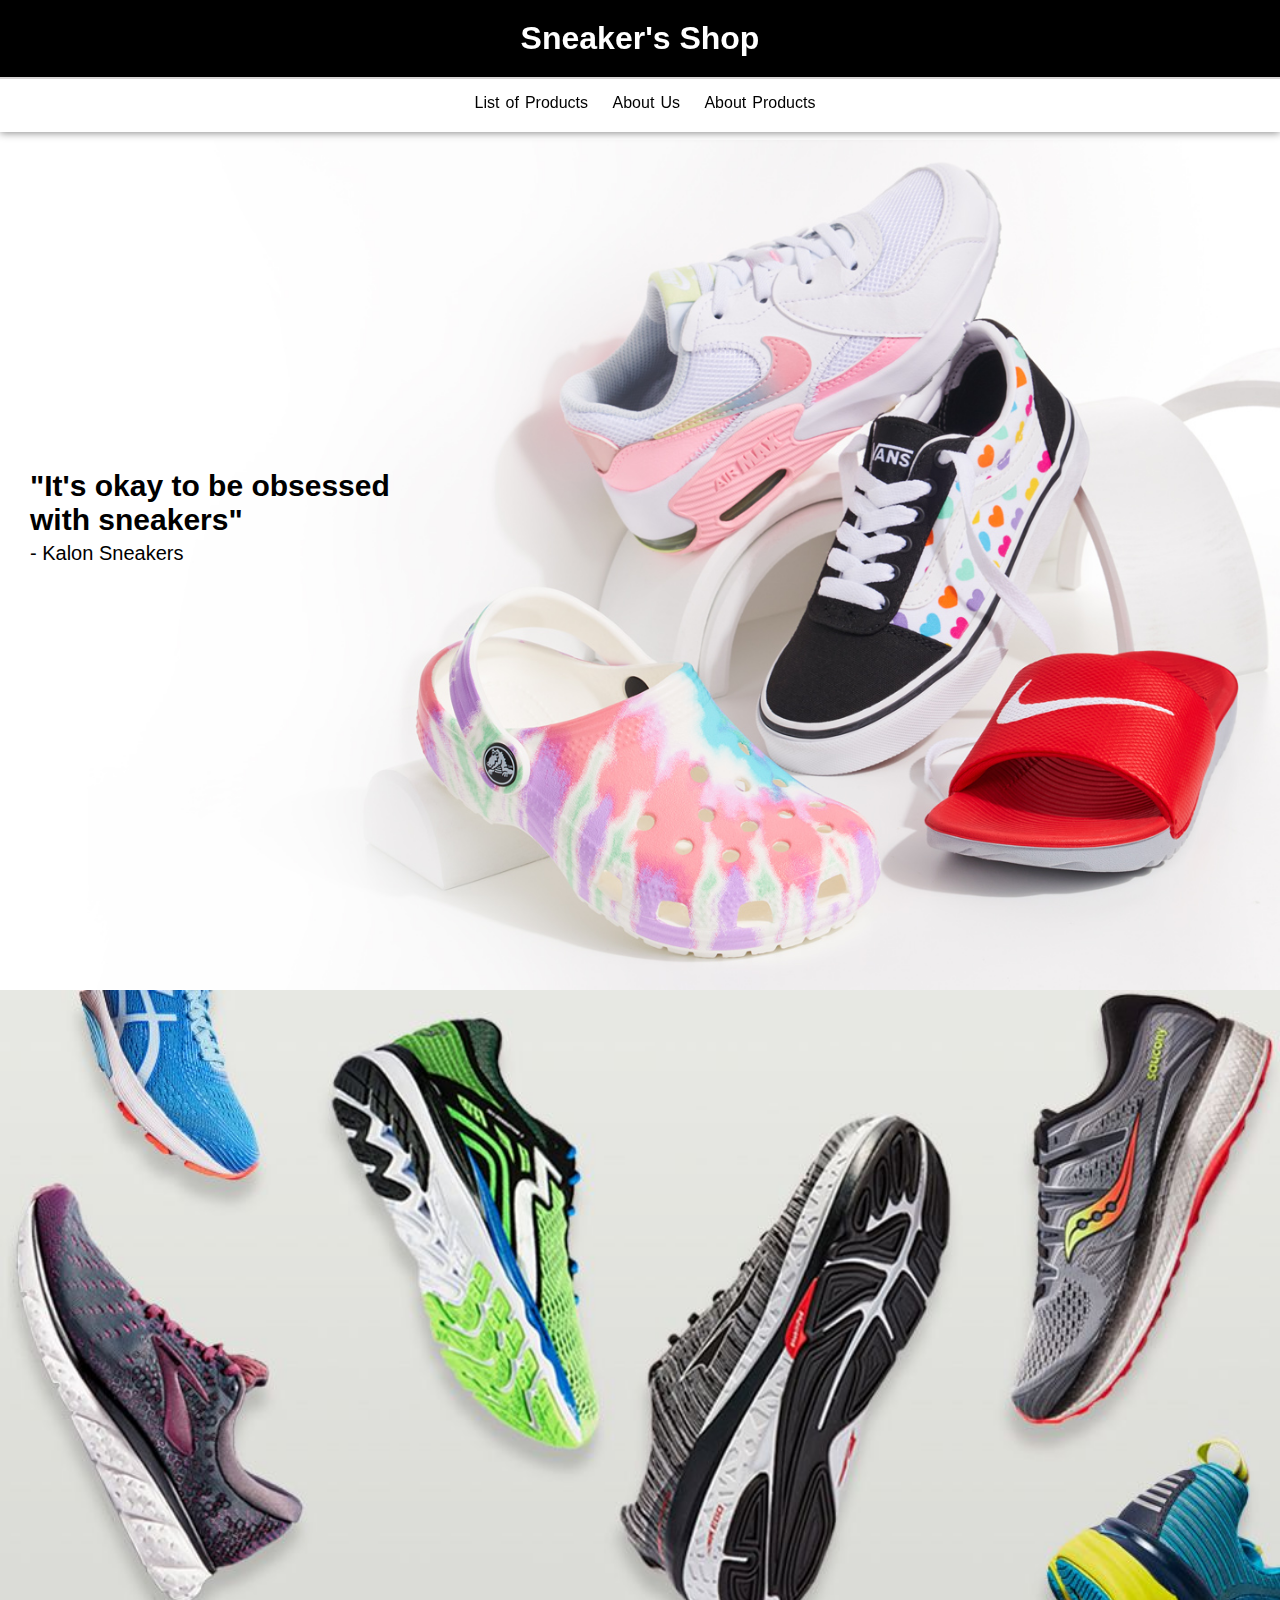
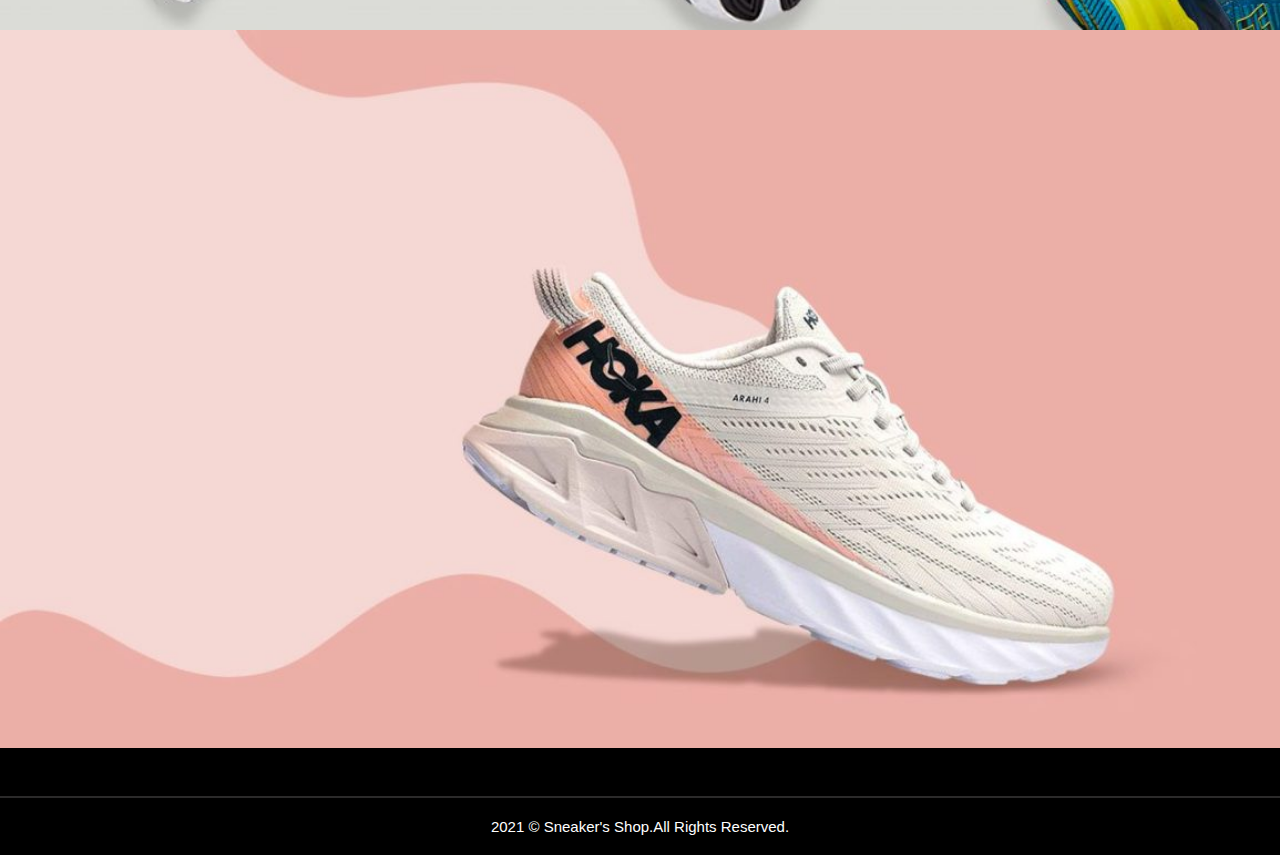
<file: index.html>
<!DOCTYPE html>
<html lang="en">
<head>
    <meta charset="UTF-8">
    <meta http-equiv="X-UA-Compatible" content="IE=edge">
    <meta name="viewport" content="width=device-width, initial-scale=1.0">
    <title>Sneaker's Shop</title>
    <link href="./style.css" rel="stylesheet">
    <link rel="stylesheet" href="./home.css">
</head>

<body>
    <header>
        <h1><a href="./index.html">Sneaker's Shop</a></h1>
        <nav>
            <a class="main-nav" href="./listProduct.html">List of Products</a>
            <a class="main-nav" href="./aboutUs.html">About Us</a>
            <a class="main-nav" href="./aboutProducts.html">About Products</a>
        </nav>
    </header>

    <div class="content">
        <div class="quote">
            <img src="./HOME/shoes2.jpg">
            <aside>
                <p id="qte">"It's okay to be obsessed with sneakers"</p>
                <p id="by">- Kalon Sneakers</p>
            </aside>
        </div>
        <img src="./HOME/shoes3.jpg">
        <img src="./HOME/shoes1.jpg">
    </div>
    <div id="foot">
        &nbsp;
    </div>
    <footer>
        <p>2021 &copy; Sneaker's Shop.All Rights Reserved.</p>
    </footer>

</body>
</html>
</file>
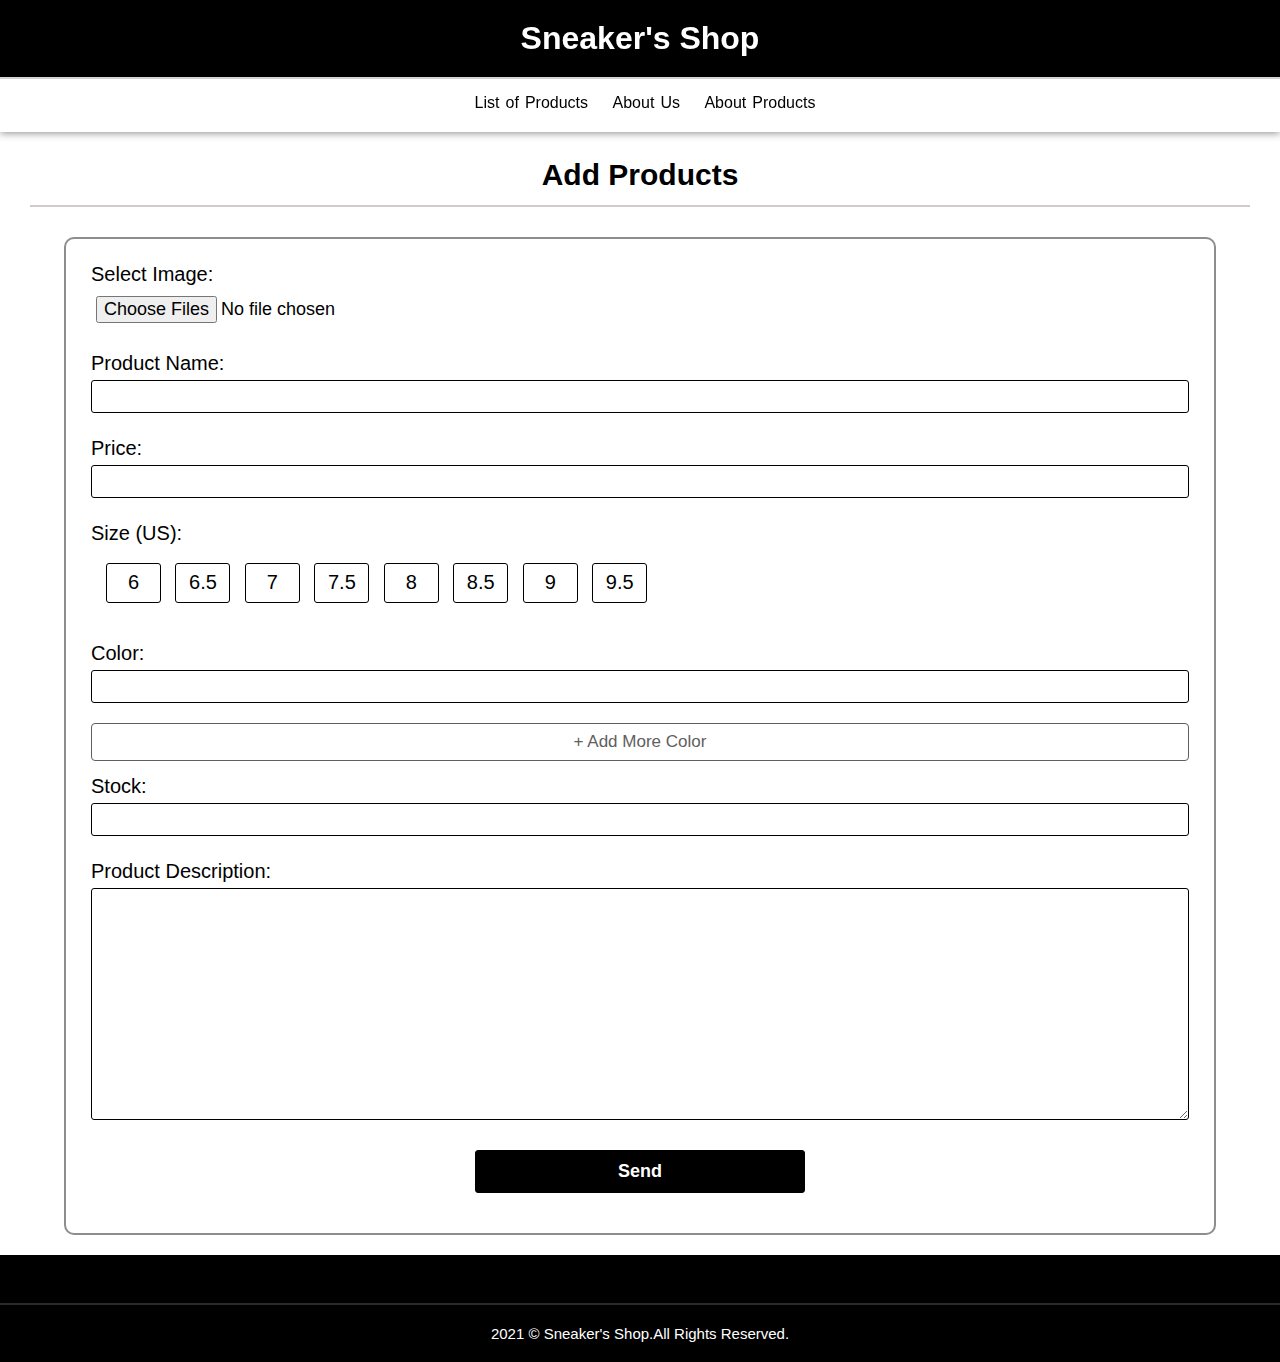
<file: aboutProducts.html>
<!DOCTYPE html>
<html lang="en">
<head>
    <meta charset="UTF-8">
    <meta http-equiv="X-UA-Compatible" content="IE=edge">
    <meta name="viewport" content="width=device-width, initial-scale=1.0">
    <title>Sneaker's Shop - About Products</title>
    <link href="./style.css" rel="stylesheet">
    <link rel="stylesheet" href="./aboutProduct.css">
    <script src="https://ajax.googleapis.com/ajax/libs/jquery/3.6.0/jquery.min.js"></script>
</head>
<body>
    <header>
        <h1><a href="./index.html">Sneaker's Shop</a></h1>
        <nav>
            <a class="main-nav" href="./listProduct.html">List of Products</a>
            <a class="main-nav" href="./aboutUs.html">About Us</a>
            <a class="main-nav" href="./aboutProducts.html">About Products</a>
        </nav>
    </header>

    <div class="content">
        <h2 class="title">Add Products</h2>
        <form action="#" method="post" autocomplete="off" onsubmit="return required();">
            <div id="foto">
                <label for="image">Select Image: </label>
                <input type="file" name="image" accept="image/*" id="image" multiple>
                <br>
            </div>

            <div id="nama">
                <label for="Name">Product Name: </label>
                <input type="text" name="Name" id="Name">
                <br>
            </div>

            <div id="harga">
                <label for="Price">Price: </label>
                <input type="number" name="Price" id="Price" min="0">
                <br>
            </div>

            <div id="ukuran">
                <p id="Us">Size (US):</p>
                <div id="size">
                    <input type="checkbox" name="Size" value="6" id="six">
                    <label for="six">6</label>
                    <input type="checkbox" name="Size" value="6.5" id="sixp">
                    <label for="sixp">6.5</label>
                    <input type="checkbox" name="Size" value="7" id="sev">
                    <label for="sev">7</label>
                    <input type="checkbox" name="Size" value="7.5" id="sevp">
                    <label for="sevp">7.5</label>
                    <input type="checkbox" name="Size" value="8" id="eight">
                    <label for="eight">8</label>
                    <input type="checkbox" name="Size" value="8.5" id="eightp">
                    <label for="eightp">8.5</label>
                    <input type="checkbox" name="Size" value="9" id="nine">
                    <label for="nine">9</label>
                    <input type="checkbox" name="Size" value="9.5" id="ninep"> 
                    <label for="ninep">9.5</label>
                </div>
                <br>
                <br> <br>
            </div>

            <div id="warna"> 
                <div id="Color">
                    <label for="Color">Color: </label> <br>
                    <input type="text" name="Color" id="main">
                </div>
                <p id="addCol">+ Add More Color</p>
            </div>
            <script>
                $(document).ready(function(){
                    $("#addCol").click(function(){
                        $("#Color").html($("#Color").html() + '<br><input type="text" name="Color">');
                    })
                })
            </script>

            <div id="stok">
                <label for="Stock">Stock: </label>
                <input type="number" name="Stock" id="Stock" min="1">
            </div>

            <div id="deskripsi">
                <label for="Description">Product Description: </label> <br>
                <textarea name="Description" id="Description" cols="30" rows="10"></textarea>
            </div>

            <input type="submit" value="Send" id="submit">
        </form>
        <script>
            function required(){
                let img = document.getElementById('image').value;
                let nama = document.getElementById('Name').value;
                let harga = document.getElementById('Price').value;
                let warna = document.getElementById('main').value;
                let stok = document.getElementById('Stock').value;
                let deskrip = document.getElementById('Description').value;
                let uk = document.getElementsByName('Size');
                let flag = false;
                if(!img){
                    alert('Please Input Product Image!');
                    return false;
                }
                if(!nama){
                    alert('Please Input Product Name!');
                    return false;
                }
                if(!harga){
                    alert('Please Input Product Price!');
                    return false;
                }
                for(var i = 0; i < uk.length; i++){
                    if(uk[i].checked){
                        flag = true;
                        break;
                    }
                }
                if(!flag){
                    alert('Please Input Product Size!');
                    return false;
                }
                if(!warna){
                    alert('Please Input Product Color!');
                    return false;
                }
                if(!stok){
                    alert('Please Input Product Stock!');
                    return false;
                }
                if(!deskrip){
                    alert('Please Input Product Description!');
                    return false;
                }
                if(img && nama && harga && warna && stok && deskrip && flag){
                    alert('Product Added!');
                    return true;
                }
            }
        </script>

    </div>

    <div id="foot">
        &nbsp;
    </div>
    <footer>
        <p>2021 &copy; Sneaker's Shop.All Rights Reserved.</p>
    </footer>
</body>
</html>
</file>
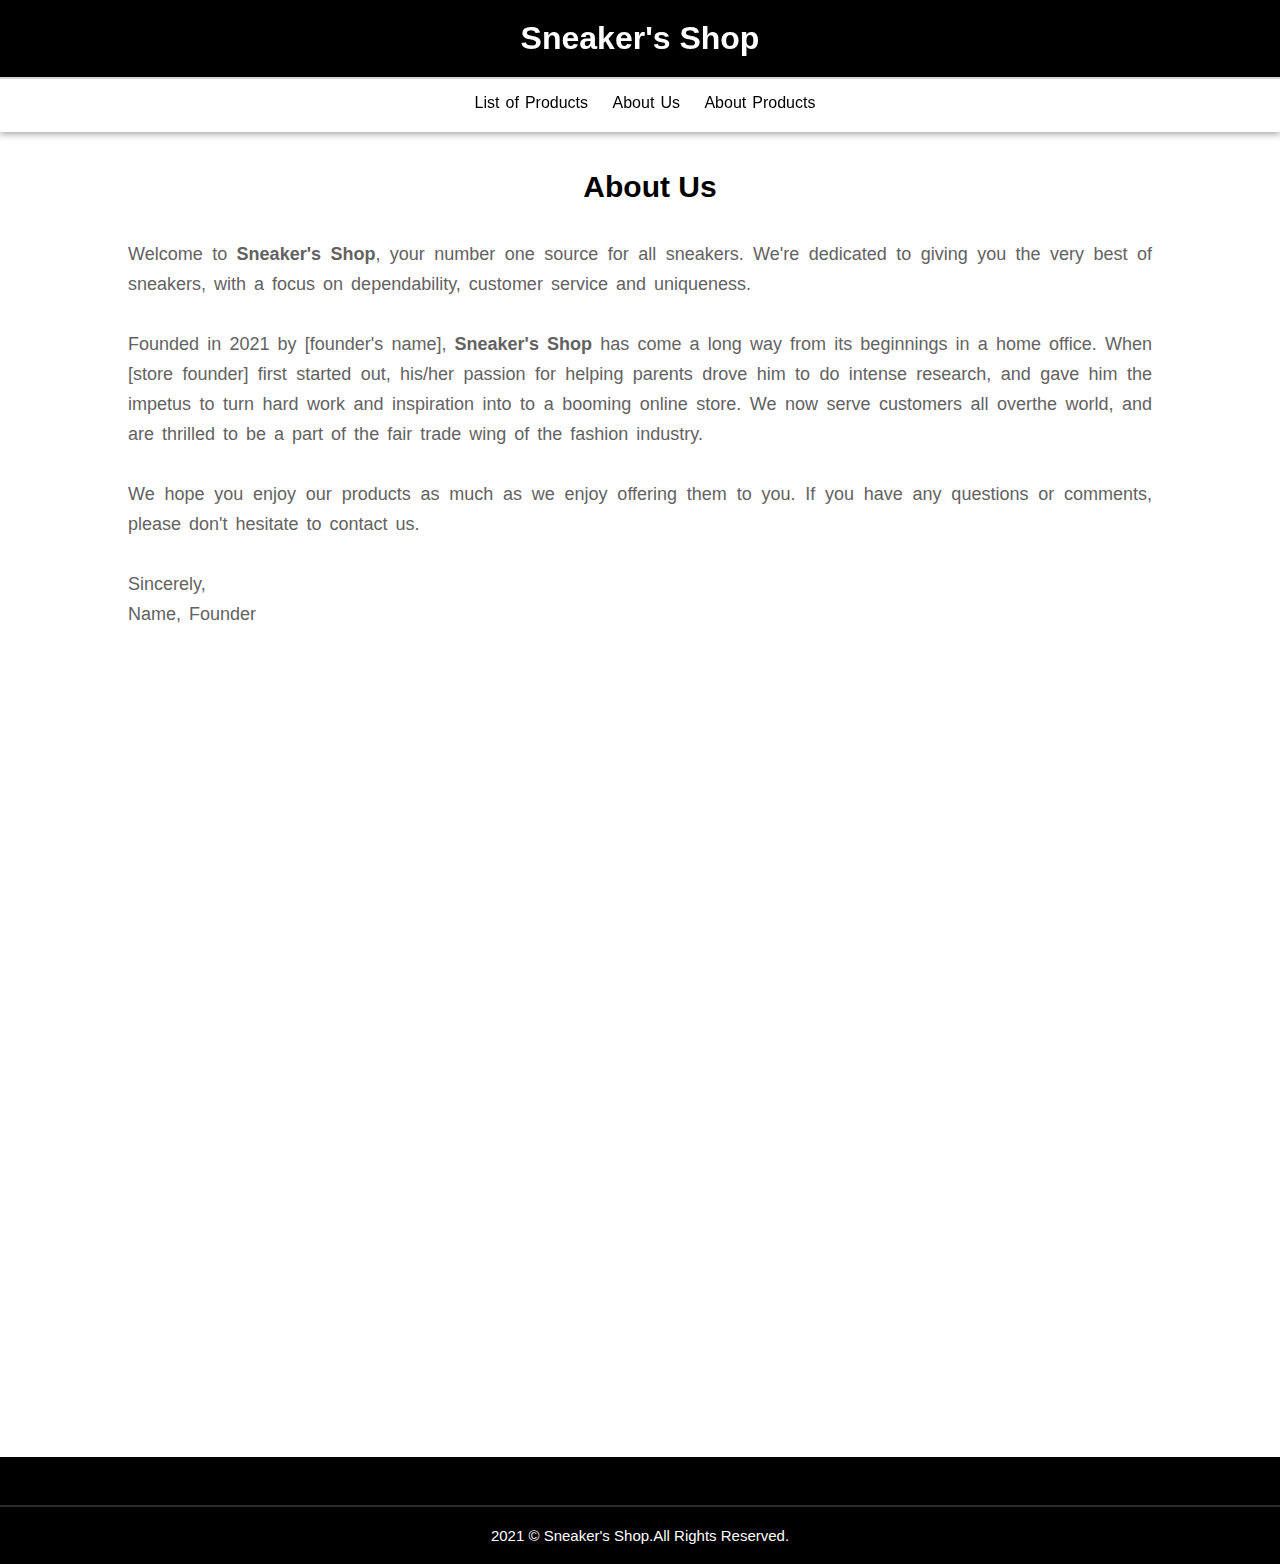
<file: aboutUs.html>
<!DOCTYPE html>
<html lang="en">
<head>
    <meta charset="UTF-8">
    <meta http-equiv="X-UA-Compatible" content="IE=edge">
    <meta name="viewport" content="width=device-width, initial-scale=1.0">
    <title>Sneaker's Shop - About Us</title>
    <link rel="stylesheet" href="./style.css">
    <link rel="stylesheet" href="./about us.css">
</head>
<body>
    <header>
        <h1><a href="./index.html">Sneaker's Shop</a></h1>
        <nav>
            <a class="main-nav" href="./listProduct.html">List of Products</a>
            <a class="main-nav" href="./aboutUs.html">About Us</a>
            <a class="main-nav" href="./aboutProducts.html">About Products</a>
        </nav>
    </header>

    <div class="content">
        <h2 class="title">About Us</h2>
        <div id="about">
            <p>Welcome to <strong>Sneaker's Shop</strong>, your number one source for all sneakers. 
                We're dedicated to giving you the very best of sneakers, with a focus on 
                dependability, customer service and uniqueness.</p>
            <br>
            <p>Founded in 2021 by [founder's name], <strong>Sneaker's Shop</strong> has come a long way from its beginnings 
                in a home office. When [store founder] first started out, 
                his/her passion for helping parents drove him to do intense research, and 
                gave him the impetus to turn hard work and inspiration into to a booming online store. We now serve customers 
                all overthe world, and are thrilled to be a part of the fair trade wing of the fashion 
                industry.</p><br>
            <p>We hope you enjoy our products as much as we enjoy offering them to you. 
                If you have any questions or comments, please don't hesitate to contact us.</p>
                <br>
            <p>Sincerely,<br>
                Name, Founder</p>
        </div>
        <div class="video">
            <iframe width="560" height="315" src="https://www.youtube.com/embed/4J_kxwT9zX4" title="YouTube video player"
            frameborder="0" allow="accelerometer; autoplay; clipboard-write; encrypted-media; gyroscope; picture-in-picture" 
            allowfullscreen></iframe>
        </div>
    </div>

    <div id="foot">
        &nbsp;
    </div>
    <footer>
        <p>2021 &copy; Sneaker's Shop.All Rights Reserved.</p>
    </footer>
</body>
</html>
</file>
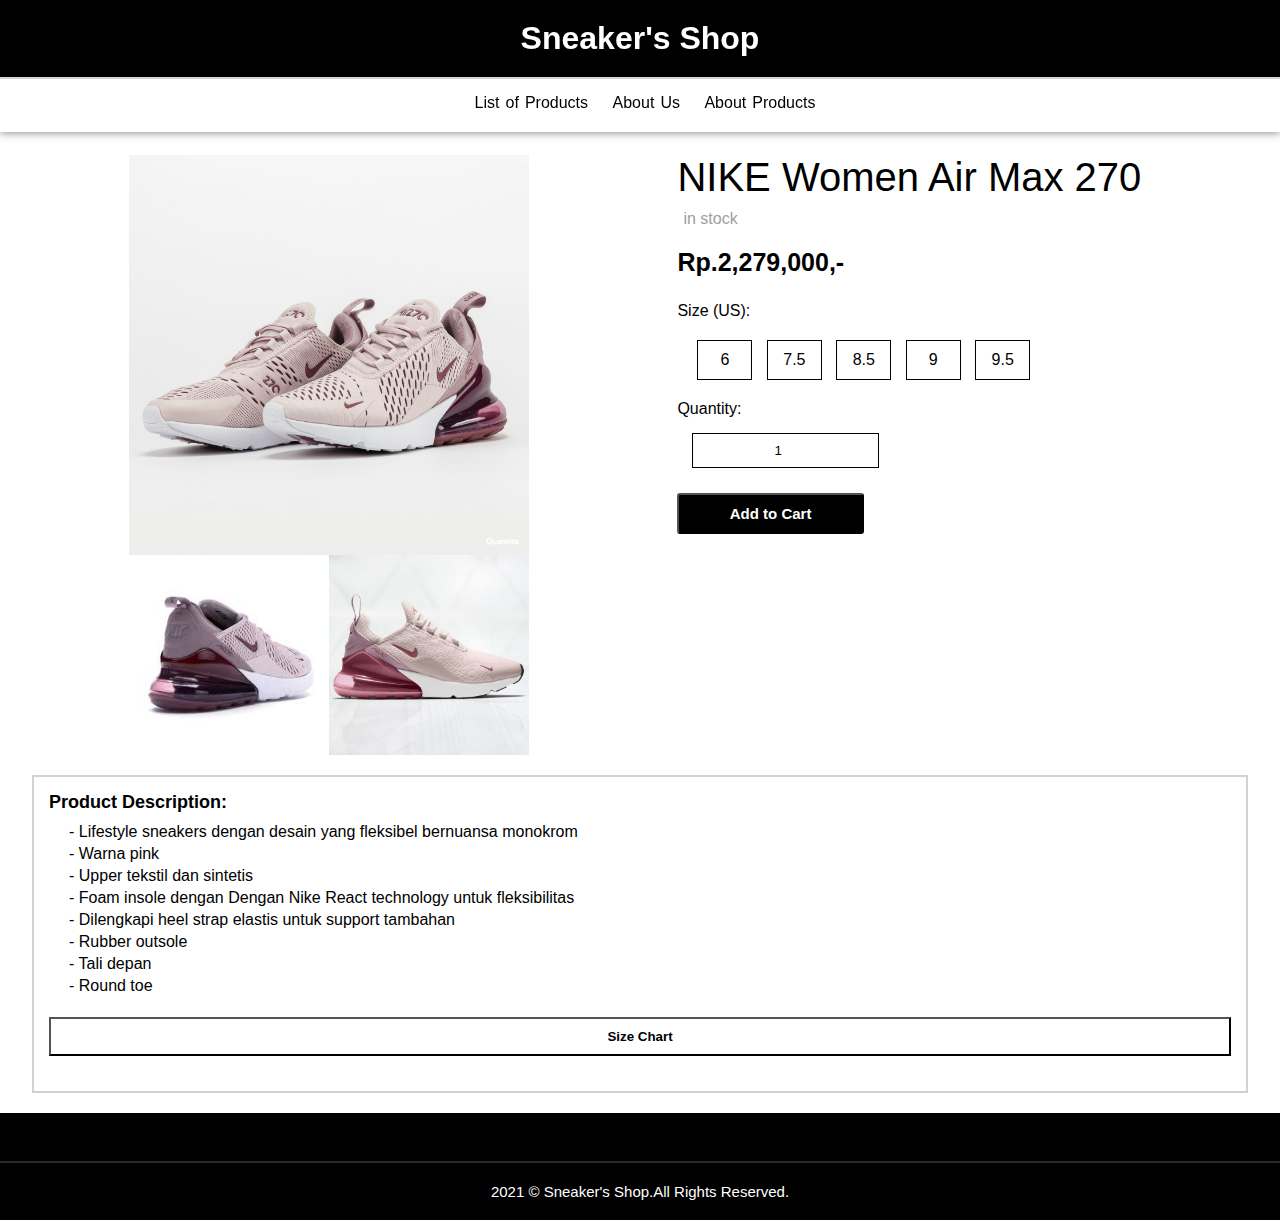
<file: detailProduct1.html>
<!DOCTYPE html>
<html lang="en">
<head>
    <meta charset="UTF-8">
    <meta http-equiv="X-UA-Compatible" content="IE=edge">
    <meta name="viewport" content="width=device-width, initial-scale=1.0">
    <title>Sneaker's Shop - Detail Product</title>
    <link rel="stylesheet" href="./style.css">
    <link rel="stylesheet" href="./dp.css">

</head>
<body>
    <header>
        <h1><a href="./index.html">Sneaker's Shop</a></h1>
        <nav>
            <a class="main-nav" href="./listProduct.html">List of Products</a>
            <a class="main-nav" href="./aboutUs.html">About Us</a>
            <a class="main-nav" href="./aboutProducts.html">About Products</a>
        </nav>
    </header>

    <div class="content">
        <div class="info">
            <div id="image">
                <img id="main" src="./list barang/nike women air max 270 (3).jpg" alt="NIKE air max 270">
                <div class="column">
                    <img id="img1" src="./list barang/nike women air max 270.jpg" alt="NIKE air max 270">
                    <img id="img2" src="./list barang/nike women air max 270 (2).jpg" alt="NIKE air max 270">
                </div>
            </div>
            <div id="isi">
                <h2 id="nama">NIKE Women Air Max 270</h2>
                <p id="stock">in stock</p>
                <p id="harga">Rp.2,279,000,-</p>
    
                <form action="#" method="POST" onsubmit="return required();">
                    <p>Size (US):</p>
                    <div id="size">
                        <input type="radio" id="six" name="Size" value="6">
                        <label for="six">6</label>
                        <input type="radio" id="sevp" name="Size" value="7.5"> 
                        <label for="sevp">7.5</label>
                        <input type="radio" id="eightp" name="Size" value="8.5">
                        <label for="eightp">8.5</label>
                        <input type="radio" id="nine" name="Size" value="9"> 
                        <label for="nine">9</label>
                       <input type="radio" id="ninep" name="Size" value="9.5"> 
                       <label for="ninep">9.5</label>
                    </div>
                    <div id="kuantitas">
                        <p><br>Quantity:</p>
                        <input type="number" name="quantity" id="quantity" value="1" min="1" max="5">
                    </div>
                    <input id="submit" onclick="showAlert();" type="submit" value="Add to Cart">
                </form>
    
                <script type="text/javascript">
                    function required(){
                        let valid1 = document.getElementById("six").checked || document.getElementById("sevp").checked ||
                            document.getElementById("eightp").checked || document.getElementById("nine").checked ||
                            document.getElementById("ninep").checked;
                        if(valid1){
                            alert("Added to Cart!");
                            return true;
                        } else if (!valid1) {
                            alert('Choose Size!');
                            return false;
                        }
                    }
                </script>
            </div>
        </div>
        <div class="info2">
            <div id="deskripsi">
                <h4>Product Description:</h4>
                <p>
                    - Lifestyle sneakers dengan desain yang fleksibel bernuansa monokrom<br>
                    - Warna pink <br>
                    - Upper tekstil dan sintetis <br>
                    - Foam insole dengan Dengan Nike React technology untuk fleksibilitas <br>
                    - Dilengkapi heel strap elastis untuk support tambahan <br>
                    - Rubber outsole <br>
                    - Tali depan <br>
                    - Round toe
                </p>
            </div>

            <button id="btn1" onclick="show();">Size Chart</button>
            <div id="sizeChart" style="display: none;">
                <table>
                    <tr>
                        <th scope="col">UK</th>
                        <th scope="col">US</th>
                        <th scope="col">EURO</th>
                        <th scope="col">CM</th>
                    </tr>
                    <tr>
                        <td>3.5</td>
                        <td>6</td>
                        <td>36.5</td>
                        <td>23</td>
                    </tr>
                    <tr>
                        <td>4</td>
                        <td>6.5</td>
                        <td>37.5</td>
                        <td>23.5</td>
                    </tr>
                    <tr>
                        <td>4.5</td>
                        <td>7</td>
                        <td>38</td>
                        <td>24</td>
                    </tr>
                    <tr>
                        <td>5</td>
                        <td>7.5</td>
                        <td>38.5</td>
                        <td>24.5</td>
                    </tr>
                    <tr>
                        <td>5.5</td>
                        <td>8</td>
                        <td>39</td>
                        <td>25</td>
                    </tr>
                    <tr>
                        <td>6</td>
                        <td>8.5</td>
                        <td>40</td>
                        <td>25.5</td>
                    </tr>
                    <tr>
                        <td>6.5</td>
                        <td>9</td>
                        <td>40.5</td>
                        <td>26</td>
                    </tr>
                    <tr>
                        <td>7</td>
                        <td>9.5</td>
                        <td>41</td>
                        <td>26.5</td>
                    </tr>
                </table>
            </div>

            <script>
                function show(){
                    let dis = document.getElementById("sizeChart")
                    if(dis.style.display == 'none'){
                        dis.style.display = 'block';
                    } else{
                        dis.style.display = 'none';
                    }
                }
            </script>
        </div>
    </div>
    
    <div id="foot">
        &nbsp;
    </div>
    <footer>
        <p>2021 &copy; Sneaker's Shop.All Rights Reserved.</p>
    </footer>
</body>

</html>
</file>
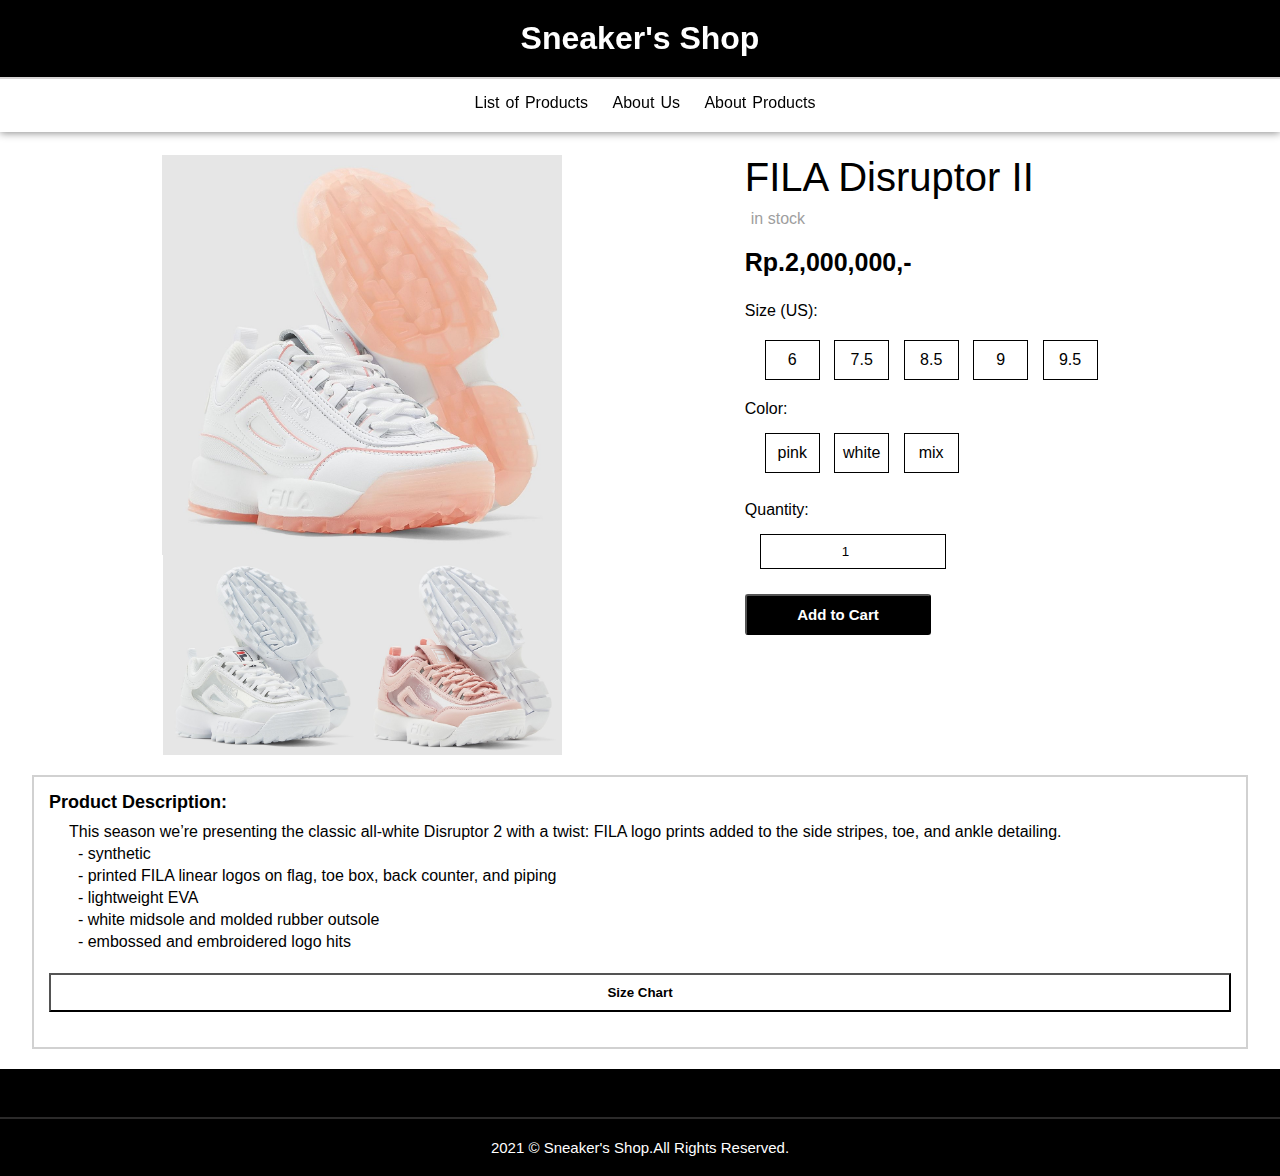
<file: detailProduct2.html>
<!DOCTYPE html>
<html lang="en">
<head>
    <meta charset="UTF-8">
    <meta http-equiv="X-UA-Compatible" content="IE=edge">
    <meta name="viewport" content="width=device-width, initial-scale=1.0">
    <title>Sneaker's Shop - Detail Product</title>
    <link rel="stylesheet" href="./style.css">
    <link rel="stylesheet" href="./dp.css">
</head>
<body>
    <header>
        <h1><a href="./index.html">Sneaker's Shop</a></h1>
        <nav>
            <a class="main-nav" href="./listProduct.html">List of Products</a>
            <a class="main-nav" href="./aboutUs.html">About Us</a>
            <a class="main-nav" href="./aboutProducts.html">About Products</a>
        </nav>
    </header>

    <div class="content">
        <div class="info">
            <div id="image">
                <img id="main" src="./list barang/fila disruptor.jpg" alt="FILA Disruptor II">
                <div class="column">
                    <img id="img1" src="./list barang/fila disruptor (6).jpg" alt="FILA Disruptor II">
                    <img id="img2" src="./list barang/fila disruptor (5).jpg" alt="FILA Disruptor II">
                </div>
            </div>
            <div id="isi">
                <h2 id="nama">FILA Disruptor II</h2>
                <p id="stock">in stock</p>
                <p id="harga">Rp.2,000,000,-</p>
    
                <form action="#" method="POST" onsubmit="return required();">
                    <p>Size (US): <br></p>
                    <div id="size">
                        <input type="radio" id="six" name="Size" value="6">
                        <label for="six">6</label>
                        <input type="radio" id="sevp" name="Size" value="7.5"> 
                        <label for="sevp">7.5</label>
                        <input type="radio" id="eightp" name="Size" value="8.5">
                        <label for="eightp">8.5</label>
                        <input type="radio" id="nine" name="Size" value="9"> 
                        <label for="nine">9</label>
                       <input type="radio" id="ninep" name="Size" value="9.5"> 
                       <label for="ninep">9.5</label>
                    </div>
                    <p>Color:</p>
                    <div id="color">
                        <input type="radio" name="color" id="pink" value="pink"> 
                        <label for="pink">pink</label>
                        <input type="radio" name="color" id="white" value="white">
                        <label for="white">white</label>
                        <input type="radio" name="color" id="mix" value="mix">
                        <label for="mix">mix</label>
                    </div>
                    <div id="kuantitas">
                        <p><br>Quantity:</p>
                        <input type="number" name="quantity" id="quantity" value="1" min="1" max="5">
                    </div>
                    <div id="alert"></div>
                    <input id="submit" onclick="showAlert();" type="submit" value="Add to Cart">
                </form>
    
                <script type="text/javascript">
                    function required(){
                        let valid1 = document.getElementById("six").checked || document.getElementById("sevp").checked ||
                            document.getElementById("eightp").checked || document.getElementById("nine").checked ||
                            document.getElementById("ninep").checked;
                        let valid2 = document.getElementById("pink").checked || document.getElementById("white").checked ||
                            document.getElementById("mix").checked;
                        if (!valid1) {
                            alert('Choose Size!');
                            return false;
                        }
                            if(!valid2){
                            alert('Choose Color!');
                            return false;
                        }
                        if(valid1 && valid2){
                            alert("Added to Cart!");
                            return true;
                        }
                    }
                </script>
            </div>
        </div>
        <div class="info2">
            <div id="deskripsi">
                <h4>Product Description:</h4>
                <p>
                    This season we’re presenting the classic all-white Disruptor 2 with a twist: FILA logo prints added to the side stripes, toe, and ankle detailing.
                    <br>&nbsp - synthetic
                    <br>&nbsp - printed FILA linear logos on flag, toe box, back counter, and piping
                    <br>&nbsp - lightweight EVA
                    <br>&nbsp - white midsole and molded rubber outsole
                    <br>&nbsp - embossed and embroidered logo hits
                </p>
            </div>

            <button id="btn1" onclick="show();">Size Chart</button>
            <div id="sizeChart" style="display: none;">
                <table>
                    <tr>
                        <th scope="col">UK</th>
                        <th scope="col">US</th>
                        <th scope="col">EURO</th>
                        <th scope="col">CM</th>
                    </tr>
                    <tr>
                        <td>3.5</td>
                        <td>6</td>
                        <td>36.5</td>
                        <td>23</td>
                    </tr>
                    <tr>
                        <td>4</td>
                        <td>6.5</td>
                        <td>37.5</td>
                        <td>23.5</td>
                    </tr>
                    <tr>
                        <td>4.5</td>
                        <td>7</td>
                        <td>38</td>
                        <td>24</td>
                    </tr>
                    <tr>
                        <td>5</td>
                        <td>7.5</td>
                        <td>38.5</td>
                        <td>24.5</td>
                    </tr>
                    <tr>
                        <td>5.5</td>
                        <td>8</td>
                        <td>39</td>
                        <td>25</td>
                    </tr>
                    <tr>
                        <td>6</td>
                        <td>8.5</td>
                        <td>40</td>
                        <td>25.5</td>
                    </tr>
                    <tr>
                        <td>6.5</td>
                        <td>9</td>
                        <td>40.5</td>
                        <td>26</td>
                    </tr>
                    <tr>
                        <td>7</td>
                        <td>9.5</td>
                        <td>41</td>
                        <td>26.5</td>
                    </tr>
                </table>
            </div>

            <script>
                function show(){
                    let dis = document.getElementById("sizeChart")
                    if(dis.style.display == 'none'){
                        dis.style.display = 'block';
                    } else{
                        dis.style.display = 'none';
                    }
                }
            </script>
        </div>
    </div>
    
    <div id="foot">
        &nbsp;
    </div>
    <footer>
        <p>2021 &copy; Sneaker's Shop.All Rights Reserved.</p>
    </footer>
</body>

</html>
</file>
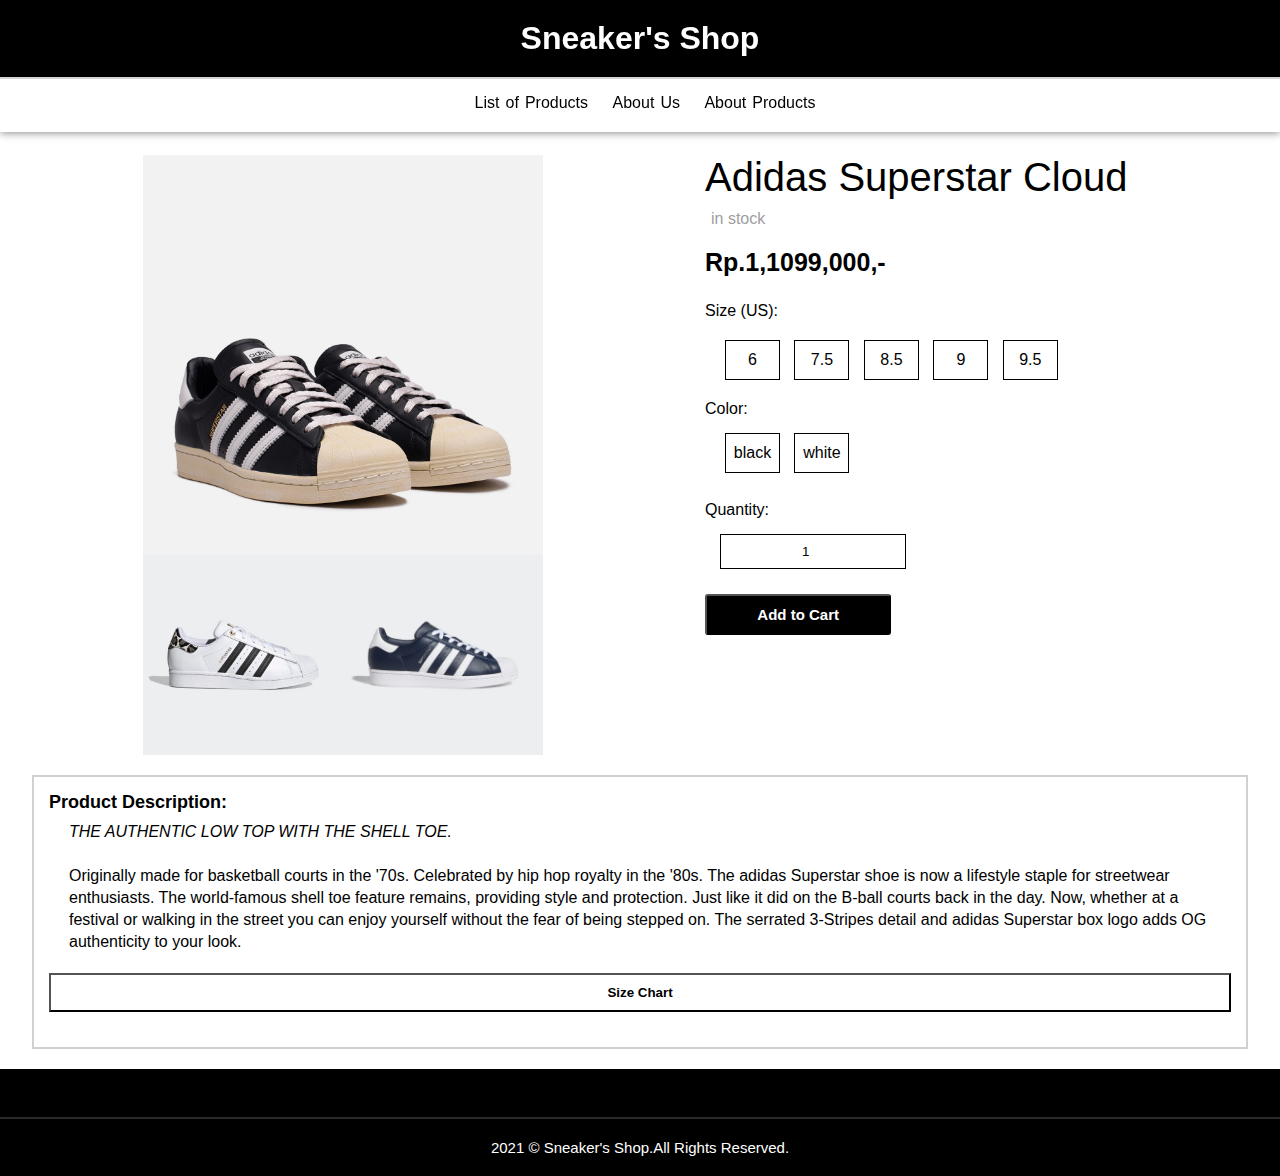
<file: detailProduct3.html>
<!DOCTYPE html>
<html lang="en">
<head>
    <meta charset="UTF-8">
    <meta http-equiv="X-UA-Compatible" content="IE=edge">
    <meta name="viewport" content="width=device-width, initial-scale=1.0">
    <title>Sneaker's Shop  - Detail Product</title>
    <link rel="stylesheet" href="./style.css">
    <link rel="stylesheet" href="./dp.css">
</head>
<body>
    <header>
        <h1><a href="./index.html">Sneaker's Shop</a></h1>
        <nav>
            <a class="main-nav" href="./listProduct.html">List of Products</a>
            <a class="main-nav" href="./aboutUs.html">About Us</a>
            <a class="main-nav" href="./aboutProducts.html">About Products</a>
        </nav>
    </header>

    <div class="content">
        <div class="info">
            <div id="image">
                <img id="main" src="./list barang/adidas superstar cloud (2).jpg" alt="Adidas Superstar Cloud">
                <div class="column">
                    <img id="img1" src="./list barang/adidas superstar cloud.jpg" alt="Adidas Superstar Cloud">
                    <img id="img2" src="./list barang/adidas superstar cloud (3).jpg" alt="Adidas Superstar Cloud">
                </div>
            </div>
            <div id="isi">
                <h2 id="nama">Adidas Superstar Cloud</h2>
                <p id="stock">in stock</p>
                <p id="harga">Rp.1,1099,000,-</p>
    
                <form action="#" method="POST" onsubmit="return required();">
                    <p>Size (US): <br></p>
                    <div id="size">
                        <input type="radio" id="six" name="Size" value="6">
                        <label for="six">6</label>
                        <input type="radio" id="sevp" name="Size" value="7.5"> 
                        <label for="sevp">7.5</label>
                        <input type="radio" id="eightp" name="Size" value="8.5">
                        <label for="eightp">8.5</label>
                        <input type="radio" id="nine" name="Size" value="9"> 
                        <label for="nine">9</label>
                       <input type="radio" id="ninep" name="Size" value="9.5"> 
                       <label for="ninep">9.5</label>
                    </div>
                    <p>Color:</p>
                    <div id="color">
                        <input type="radio" name="color" id="black" value="black"> 
                        <label for="black">black</label>
                        <input type="radio" name="color" id="white" value="white"> 
                        <label for="white">white</label>
                    </div>
                    <div id="kuantitas">
                        <p><br>Quantity:</p>
                        <input type="number" name="quantity" id="quantity" value="1" min="1" max="5">
                    </div>
                    <input id="submit" onclick="showAlert();" type="submit" value="Add to Cart">
                </form>
    
                <script type="text/javascript">
                    function required(){
                        let valid1 = document.getElementById("six").checked || document.getElementById("sevp").checked ||
                            document.getElementById("eightp").checked || document.getElementById("nine").checked ||
                            document.getElementById("ninep").checked;
                        let valid2 = document.getElementById("black").checked || document.getElementById("white").checked
                        if (!valid1) {
                            alert('Choose Size!');
                            return false;
                        }
                            if(!valid2){
                            alert('Choose Color!');
                            return false;
                        }
                        if(valid1 && valid2){
                            alert("Added to Cart!");
                            return true;
                        }
                    }
                </script>
            </div>
        </div>
        <div class="info2">
            <div id="deskripsi">
                <h4>Product Description:</h4>
                <p>
                    <em>THE AUTHENTIC LOW TOP WITH THE SHELL TOE.</em><br><br>
                    Originally made for basketball courts in the '70s. 
                    Celebrated by hip hop royalty in the '80s. The adidas Superstar shoe is now 
                    a lifestyle staple for streetwear enthusiasts. The world-famous shell toe feature remains, 
                    providing style and protection. Just like it did on the B-ball courts back in the day.    
                    Now, whether at a festival or walking in the street you can enjoy yourself without the fear 
                    of being stepped on. The serrated 3-Stripes detail and adidas Superstar box logo adds OG 
                    authenticity to your look.
                </p>
            </div>

            <button id="btn1" onclick="show();">Size Chart</button>
            <div id="sizeChart" style="display: none;">
                <table>
                    <tr>
                        <th scope="col">UK</th>
                        <th scope="col">US</th>
                        <th scope="col">EURO</th>
                        <th scope="col">CM</th>
                    </tr>
                    <tr>
                        <td>3.5</td>
                        <td>6</td>
                        <td>36.5</td>
                        <td>23</td>
                    </tr>
                    <tr>
                        <td>4</td>
                        <td>6.5</td>
                        <td>37.5</td>
                        <td>23.5</td>
                    </tr>
                    <tr>
                        <td>4.5</td>
                        <td>7</td>
                        <td>38</td>
                        <td>24</td>
                    </tr>
                    <tr>
                        <td>5</td>
                        <td>7.5</td>
                        <td>38.5</td>
                        <td>24.5</td>
                    </tr>
                    <tr>
                        <td>5.5</td>
                        <td>8</td>
                        <td>39</td>
                        <td>25</td>
                    </tr>
                    <tr>
                        <td>6</td>
                        <td>8.5</td>
                        <td>40</td>
                        <td>25.5</td>
                    </tr>
                    <tr>
                        <td>6.5</td>
                        <td>9</td>
                        <td>40.5</td>
                        <td>26</td>
                    </tr>
                    <tr>
                        <td>7</td>
                        <td>9.5</td>
                        <td>41</td>
                        <td>26.5</td>
                    </tr>
                </table>
            </div>

            <script>
                function show(){
                    let dis = document.getElementById("sizeChart")
                    if(dis.style.display == 'none'){
                        dis.style.display = 'block';
                    } else{
                        dis.style.display = 'none';
                    }
                }
            </script>
        </div>
    </div>
    
    <div id="foot">
        &nbsp;
    </div>
    <footer>
        <p>2021 &copy; Sneaker's Shop.All Rights Reserved.</p>
    </footer>
</body>

</html>
</file>
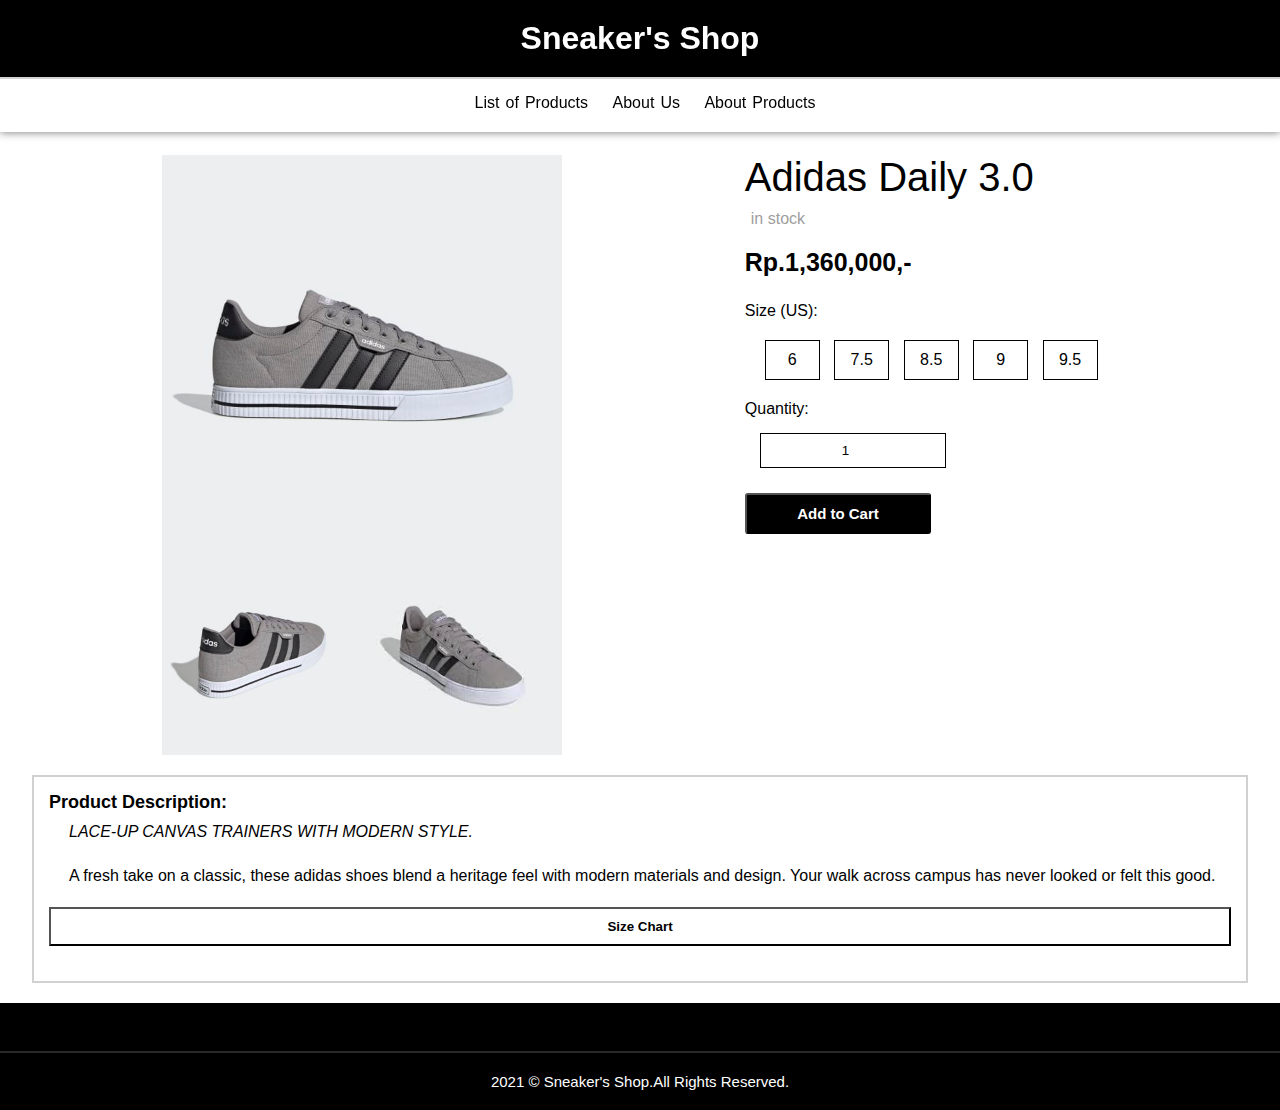
<file: detailProduct4.html>
<!DOCTYPE html>
<html lang="en">
<head>
    <meta charset="UTF-8">
    <meta http-equiv="X-UA-Compatible" content="IE=edge">
    <meta name="viewport" content="width=device-width, initial-scale=1.0">
    <title>Sneaker's Shop - Detail Product</title>
    <link rel="stylesheet" href="./style.css">
    <link rel="stylesheet" href="./dp.css">
</head>
<body>
    <header>
        <h1><a href="./index.html">Sneaker's Shop</a></h1>
        <nav>
            <a class="main-nav" href="./listProduct.html">List of Products</a>
            <a class="main-nav" href="./aboutUs.html">About Us</a>
            <a class="main-nav" href="./aboutProducts.html">About Products</a>
        </nav>
    </header>

    <div class="content">
        <div class="info">
            <div id="image">
                <img id="main" src="./list barang/adidas daily 3.0.jpg" alt="Adidas Daily 3.0">
                <div class="column">
                    <img id="img1" src="./list barang/adidas daily 3.0 (2).jpg" alt="Adidas Daily 3.0">
                    <img id="img2" src="./list barang/adidas daily 3.0 (1).jpg" alt="Adidas Daily 3.0">
                </div>
            </div>
            <div id="isi">
                <h2 id="nama">Adidas Daily 3.0</h2>
                <p id="stock">in stock</p>
                <p id="harga">Rp.1,360,000,-</p>
    
                <form action="#" method="POST" onsubmit="return required();">
                    <p>Size (US):</p>
                    <div id="size">
                        <input type="radio" id="six" name="Size" value="6">
                        <label for="six">6</label>
                        <input type="radio" id="sevp" name="Size" value="7.5"> 
                        <label for="sevp">7.5</label>
                        <input type="radio" id="eightp" name="Size" value="8.5">
                        <label for="eightp">8.5</label>
                        <input type="radio" id="nine" name="Size" value="9"> 
                        <label for="nine">9</label>
                       <input type="radio" id="ninep" name="Size" value="9.5"> 
                       <label for="ninep">9.5</label>
                    </div>
                    <div id="kuantitas">
                        <p><br>Quantity:</p>
                        <input type="number" name="quantity" id="quantity" value="1" min="1" max="5">
                    </div>
                    <input id="submit" type="submit" value="Add to Cart">
                </form>
    
                <script type="text/javascript">
                    function required(){
                        let valid1 = document.getElementById("six").checked || document.getElementById("sevp").checked ||
                            document.getElementById("eightp").checked || document.getElementById("nine").checked ||
                            document.getElementById("ninep").checked;
                        if(valid1){
                            alert("Added to Cart!");
                            return true;
                        } else if (!valid1) {
                            alert('Choose Size!');
                            return false;
                        }
                    }
                </script>
            </div>
        </div>
        <div class="info2">
            <div id="deskripsi">
                <h4>Product Description:</h4>
                <p>
                   <em>LACE-UP CANVAS TRAINERS WITH MODERN STYLE.</em><br><br>
                    A fresh take on a classic, these adidas shoes blend a heritage feel with 
                    modern materials and design. Your walk across campus has never looked or felt this good.
                </p>
            </div>

            <button id="btn1" onclick="show();">Size Chart</button>
            <div id="sizeChart" style="display: none;">
                <table>
                    <tr>
                        <th scope="col">UK</th>
                        <th scope="col">US</th>
                        <th scope="col">EURO</th>
                        <th scope="col">CM</th>
                    </tr>
                    <tr>
                        <td>3.5</td>
                        <td>6</td>
                        <td>36.5</td>
                        <td>23</td>
                    </tr>
                    <tr>
                        <td>4</td>
                        <td>6.5</td>
                        <td>37.5</td>
                        <td>23.5</td>
                    </tr>
                    <tr>
                        <td>4.5</td>
                        <td>7</td>
                        <td>38</td>
                        <td>24</td>
                    </tr>
                    <tr>
                        <td>5</td>
                        <td>7.5</td>
                        <td>38.5</td>
                        <td>24.5</td>
                    </tr>
                    <tr>
                        <td>5.5</td>
                        <td>8</td>
                        <td>39</td>
                        <td>25</td>
                    </tr>
                    <tr>
                        <td>6</td>
                        <td>8.5</td>
                        <td>40</td>
                        <td>25.5</td>
                    </tr>
                    <tr>
                        <td>6.5</td>
                        <td>9</td>
                        <td>40.5</td>
                        <td>26</td>
                    </tr>
                    <tr>
                        <td>7</td>
                        <td>9.5</td>
                        <td>41</td>
                        <td>26.5</td>
                    </tr>
                </table>
            </div>

            <script>
                function show(){
                    let dis = document.getElementById("sizeChart")
                    if(dis.style.display == 'none'){
                        dis.style.display = 'block';
                    } else{
                        dis.style.display = 'none';
                    }
                }
            </script>
        </div>
    </div>
    
    <div id="foot">
        &nbsp;
    </div>
    <footer>
        <p>2021 &copy; Sneaker's Shop.All Rights Reserved.</p>
    </footer>
</body>
</html>
</file>
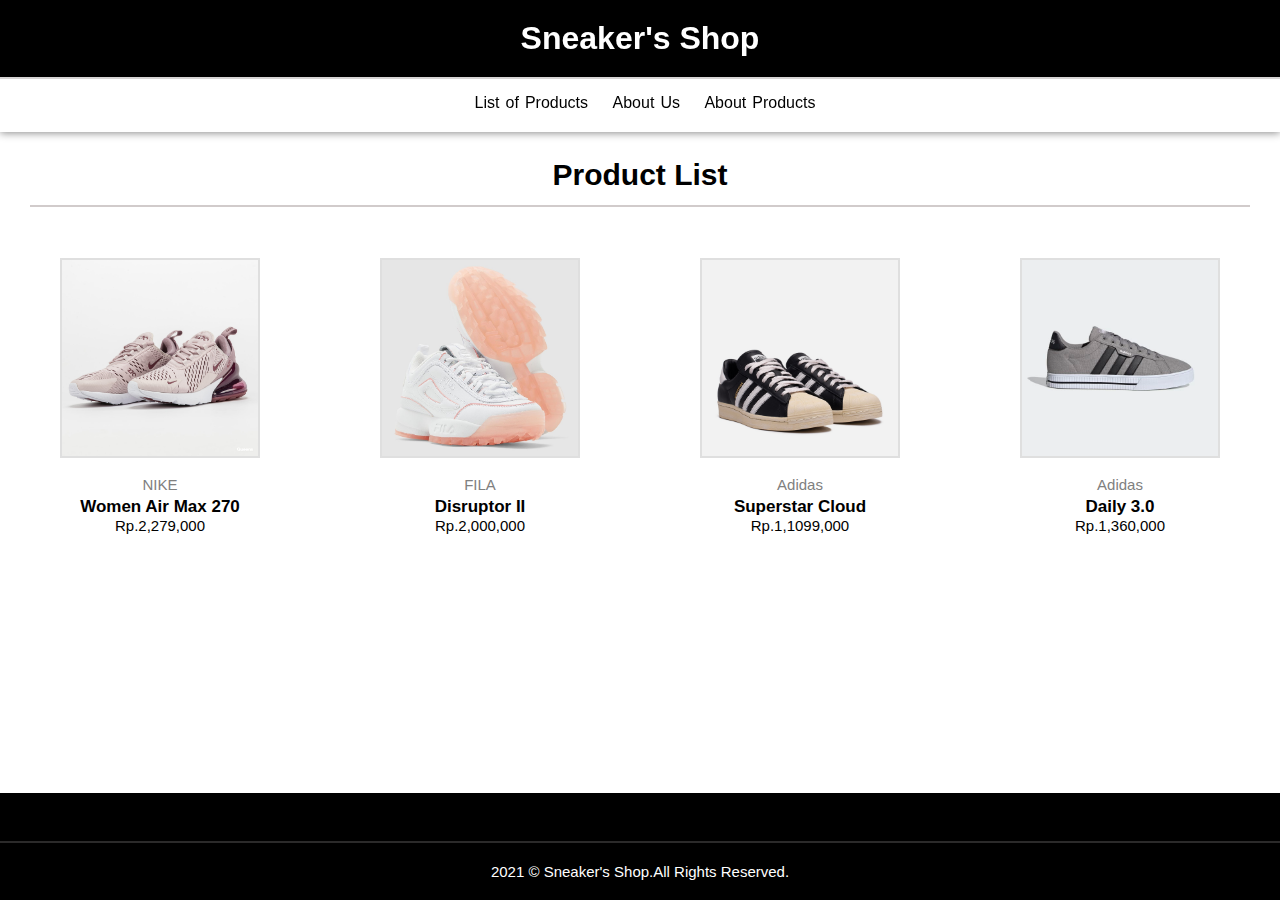
<file: listProduct.html>
<!DOCTYPE html>
<html lang="en">
<head>
    <meta charset="UTF-8">
    <meta http-equiv="X-UA-Compatible" content="IE=edge">
    <meta name="viewport" content="width=device-width, initial-scale=1.0">
    <title>Sneaker's Shop - List Products</title>
    <link href="./style.css" rel="stylesheet">
    <link rel="stylesheet" href="./product list.css">
</head>

<body>
    <header>
        <h1><a href="./index.html">Sneaker's Shop</a></h1>
        <nav>
            <a class="main-nav" href="./listProduct.html">List of Products</a>
            <a class="main-nav" href="./aboutUs.html">About Us</a>
            <a class="main-nav" href="./aboutProducts.html">About Products</a>
        </nav>
    </header>

    <div class="content">
        <h2 class="title">Product List</h2>
        <div id="barang">
            <div class="produk">
                <a href="./detailProduct1.html"><img src="./list barang/nike women air max 270 (3).jpg"></a>
                <p class="merek">NIKE</p>
                <p class="namaProduk">Women Air Max 270</p>
                <p class="hargaProduk">Rp.2,279,000</p>
            </div>
    
            <div class="produk">
                <a href="./detailProduct2.html"><img src="./list barang/fila disruptor.jpg"></a>
                <p class="merek">FILA</p>
                <p class="namaProduk">Disruptor II</p>
                <p class="hargaProduk">Rp.2,000,000</p>
            </div>
    
            <div class="produk">
                <a href="./detailProduct3.html"><img src="./list barang/adidas superstar cloud (2).jpg"></a>
                <p class="merek">Adidas</p>
                <p class="namaProduk">Superstar Cloud</p>
                <p class="hargaProduk">Rp.1,1099,000</p>
            </div>
    
            <div class="produk">
                <a href="./detailProduct4.html"><img src="./list barang/adidas daily 3.0.jpg"></a>
                <p class="merek">Adidas</p>
                <p class="namaProduk">Daily 3.0</p>
                <p class="hargaProduk">Rp.1,360,000</p>
            </div>
        </div>
    </div>
    
    <div id="foot">
        &nbsp;
    </div>
    <footer>
        <p>2021 &copy; Sneaker's Shop.All Rights Reserved.</p>
    </footer>
</body>
</html>
</file>
<file: style.css>
*{
    margin: 0 auto;
    padding: 0;
    box-sizing: border-box;
    font-family: Roboto, Oxygen, Ubuntu, Cantarell, 'Open Sans', sans-serif;
}

header h1{
    background-color: black;
    padding: 20px 10px;
    border-bottom: 2px solid rgb(214, 211, 211);
}

header h1 a{
    color: white;
}

header{
    padding-bottom: 10px;
    position: fixed;
    text-align: center;
    width: 100%;
    background-color: white;
    box-shadow: 0px 1px 8px rgb(139, 139, 139);
    z-index: 1;
}

nav{
    padding-left: 10px;
}

.main-nav{
    display: inline-block;
    word-spacing: 0.1em;
    padding: 10px 10px;
    margin-top: 5px;;
}

.main-nav:hover{
    border: 2px solid rgb(214, 213, 213);
    border-radius: 5px;;
}

#foot{
    background-color: black;
    width: 100%;
    border-bottom: 2px solid rgb(43, 42, 42);
    padding: 15px;
    /* margin-top: 20px; */
}

footer{
    background-color: black;
    color: white;
    padding: 20px;
    width: 100%;
}

a{
    text-decoration: none;
    color: black;
}

.content{
    padding-top: 140px;
}

@media screen and (min-width: 800px){
    footer{
        text-align: center;
        font-size: 15px;;
    }
}

@media screen and (max-width: 799px) {
    footer{
        text-align: center;
        font-size: 10px;;
    }
    nav{
        font-size: 15px;
    }
}

@media screen and (max-width: 360px){
    nav{
        font-size: 12px;
    }
    header h1 a{
        color: white;
        font-size: 25px;;
    }
}

@media screen and (max-width: 297px){
    nav{
        font-size: 10px;
    }
    header h1 a{
        color: white;
        font-size: 23px;;
    }
}
</file>
<file: home.css>
.quote{
    position: relative;
    text-align: left;
}

aside{
    position: absolute;
    margin-left: 30px;
    bottom: 50%;
    width: 30%;
}

img{
    width: 100%;
    display: flex;
}

.content{
    min-height: calc(100vh - 107px);
}

@media screen and (min-width: 718px){
    #qte{
        font-size: 30px;
        font-weight: bold;
    }
    #by{
        padding-top: 5px;
        font-size: 20px;
    }
}

@media screen and (max-width: 717px) {
    #qte{
        font-size: 20px;
        font-weight: bold;
    }
    #by{
        padding-top: 2px;
        font-size: 13px;
    }
}

@media screen and (max-width: 473px){
    #qte{
        font-size: 15px;
        font-weight: bold;
    }
    #by{
        padding-top: 2px;
        font-size: 12px;
    }
}

@media screen and (max-width: 421px){
    #qte{
        font-size: 14px;
        font-weight: bold;
    }
    #by{
        padding-top: 2px;
        font-size: 11px;
    }
}

@media screen and (max-width: 341px){
    #qte{
        font-size: 13px;
        font-weight: bold;
    }
    #by{
        padding-top: 2px;
        font-size: 10px;
    }
}
</file>
<file: aboutProduct.css>
.title{
    margin-left: 30px;
    margin-right: 30px;
    margin-top: 10px;
    text-align: center;
    line-height: 40px;
    font-size: 30px;
    padding-bottom: 10px;
    padding-top: 5px;
    border-bottom: 2px solid rgb(209, 203, 203);
}

form{
    margin-top: 30px;
    margin-bottom: 20px;
    line-height: 30px;
    border: 2px solid rgb(141, 141, 141);
    border-radius: 10px;
    padding: 20px 25px;
    width: 90%;
}

input{
    width: 100%;
    border: 1px solid black;
    border-radius: 3px;
    margin-bottom: 20px;
    padding: 8px;
}

#foto input{
    border: 0;
}

#foto label {
    padding-right: 20px;
}

#size{
    padding: 10px;
    float: left;
}

#size input{
    position: fixed;
    opacity: 0;
}

#size label{
    display: inline-block;
    text-align: center;
    padding-top: 3px;
    width: 55px;
    height: 40px;
    margin: 5px;
    border: 1px solid black;
    border-radius: 3px;
}

#size label:hover{
    border: 2px solid black;
    cursor: pointer;
}

#size input:checked + label{
    background-color: black;
    color: white;
}

#Color label{
    width: 100%;
    text-align: left;
}

#addCol{
    border: 1px solid rgb(97, 94, 94);
    border-radius: 4px;
    text-align: center;
    margin-bottom: 10px;
    display: block;
    width: 100%;
    color: rgb(97, 94, 94);
    padding: 3px;
}

#addCol:hover{
    border: 2px solid rgb(85, 83, 83);
    cursor: pointer;
}

textarea{
    width: 100%;
    border: 1px solid black;
    border-radius: 3px;
    padding: 10px;
}

#submit{
    display: block;
    margin-top: 20px;
    width: 30%;
    padding: 10px;
    background-color: black;
    color: white;
    font-weight: bold;
    cursor: pointer;
}

.content{
    min-height: calc(100vh - 110px);
}

#submit:hover{
    color: black;
    background-color: white;
    border: 3px solid black;
}

@media screen and (max-width: 650px){
    label, #Us{
        font-size: 17px;
    }
    input{
        padding: 5px;
        font-size: 15px;
    }
    #addCol{
        font-size: 14px;
    }
    #Description{
        font-size: 15px;
    }
}

@media screen and (max-width: 360px){
    label, #Us{
        font-size: 14px;
    }
    input{
        padding: 5px;
        font-size: 12px;
    }
    #addCol{
        font-size: 12px;
    }
    #Description{
        font-size: 12px;
    }
}

@media screen and (min-width: 651px) {
    label, #Us{
        font-size: 20px;
    }
    input{
        padding: 5px;
        font-size: 18px;
    }
    #addCol{
        font-size: 17px;
    }
    #Description{
        font-size: 18px;
    }
}
</file>
<file: about us.css>
.title{
    margin: 30px;
    padding-left: 20px;
    text-align: left;
    font-size: 30px;
    padding-bottom: 5px;
    text-align: center;
}

.video{
    position: relative;
    padding-bottom: 60%;
    margin: 30px;
}

.video iframe{
    position: absolute;
    width: 100%;
    height: 100%;
    padding-left: 5%;
    padding-right: 5%;
}

#about{
    text-align: justify;
    position: relative;
    word-spacing: 3px;
    line-height: 30px;
    width: 80%;
    font-size: 18px;
    color: rgb(99, 98, 98);
}

@media only screen and (max-width: 799px) {
    .title{
        font-size: 24px;
        margin: 25px;
        padding-left: 10px;
    }
}

@media only screen and (max-width: 360px){
    .title{
        font-size: 19px;
        margin: 20px;
        padding-left: 5px;
    }
    #about{
        font-size: 15px;
    }
}
</file>
<file: dp.css>
#image{
    margin-top: 15px;
    display: flex;
    flex-shrink: 1;
    flex-wrap: wrap;
}

#isi{
    margin-top: 5px;
    margin-left: 10px;
    text-align: left;
}

#stock{
    color: rgb(158, 158, 158);
    margin: 5px 16px;
}

#harga{
    font-weight: bold;
    font-size: 25px;
    margin: 20px 10px;
    padding-bottom: 5px;
}

.column{
    display: flex;
    flex-direction: row;
}

#size{
    padding: 15px;
    float: left;
}

#size input{
    position: fixed;
    opacity: 0;
}

#size label{
    display: inline-block;
    text-align: center;
    padding-top: 10px;
    width: 55px;
    height: 40px;
    margin: 5px;
    border: 1px solid black;
}

#size label:hover{
    background-color: black;
    color: white;
}

#size input:checked + label{
    background-color: black;
    color: white;
}

#quantity{
    width: 50%;
    height: 35px;
    margin: 15px;
    text-align: center;
}

form{
    padding-left: 10px;
    display: inline-block;
}

#color{
    display: inline-block;
    margin-top: 10px;
    margin-bottom: 5px;
    margin-left: 15px;
}

#color input{
    position: fixed;
    opacity: 0;
}

#color label{
    display: inline-block;
    padding-top: 10px;
    width: 55px;
    height: 40px;
    margin: 5px;
    border: 1px solid black;
    text-align: center;
}

#color label:hover{
    background-color: black;
    color: white;
}

#color input:checked + label{
    background-color: black;
    color: white;
}

#quantity{
    border: 1px solid black;
}

#submit{
    background-color: black;
    color: white;
    border-radius: 3px;
    margin-top: 10px;
    margin-left: 0px;
    padding: 10px;
    width: 50%;
    font-size: 13px;
    font-weight: bold;
}

#submit:hover{
    background-color: white;
    color: black;
}

.info2{
    border: 2px solid rgb(209, 209, 209);
    padding: 15px;
    width: 95%;
    margin-bottom: 20px;
}

#deskripsi h4{
    margin-bottom: 8px;
    font-size: 18px;
}

#deskripsi p{
    margin-left: 20px;
    padding-bottom: 20px;
    line-height: 22px;
}

td{
    padding: 15px;
}

th{
    padding: 10px;
}

tr{
    background-color: rgb(233, 233, 233);
}

#btn1{
    padding: 10px;
    width: 100%;
    background-color: white;
    margin-bottom: 20px;
    font-weight: bold;
}

#btn1:hover{
    color: white;
    background-color: black;
}

@media screen and(max-width: 399px) {
    #nama{
        margin: 10px;
        font-weight:500;
        font-size: 18px;
    }
    #main{
        max-width: 280px;
        max-height: 280px;
    }
    .column img{
        max-width: 140px;
        max-height: 140px;
    }
}

@media screen and (max-width:559px) {
    .info{
        padding-bottom: 20px;
    }
    #main{
        max-width: 280px;
        max-height: 280px;
    }
    .column img{
        max-width: 140px;
        max-height: 140px;
    }
    #nama{
        margin: 10px;
        font-weight:500;
        font-size: 25px;
    }
    #image{
        margin-top: 0;
    }
    td{
        padding: 10px;
    }
    
    th{
        padding: 8px;
    }
    #deskripsi h4{
        font-size: 16px;
    }
    
    #deskripsi p{
        font-size: 14px;
        line-height: 22px;
    }
}

@media screen and (min-width: 560px){
    .info{
        display: flex;
        padding-bottom: 20px;
    }
    #main{
        max-width: 350px;
        max-height: 350px;
    }
    .column img{
        max-width: 175px;
        max-height: 175px;
    }
    #nama{
        margin: 10px;
        font-weight:500;
        font-size: 30px;
    }
}

@media screen and (min-width: 965px) {
    #main{
        max-width: 450px;
        max-height: 450px;
        display: block;
        position: relative;
    }
    .column img{
        max-width: 225px;
        max-height: 225px;
        display: flex;
    }
    #nama{
        margin: 10px;
        font-weight:500;
        font-size: 30px;
    }
    #submit{
        font-size: 15px;
        width: 50%;
    }
}

@media screen and (min-width: 1120px) {
    .info{
        display: flex;
        flex-direction: row;
    }
    #main{
        max-width: 400px;
        max-height: 400px;
        display: block;
        position: relative;
    }
    .column img{
        max-width: 200px;
        max-height: 200px;
        display: flex;
    }
    #image{
        flex-direction: column;
    }
    #nama{
        margin: 10px;
        font-weight:500;
        font-size: 40px;
    }
    #submit{
        font-size: 15px;
        width: 50%;
    }
}
</file>
<file: product list.css>
.title{
    margin-left: 30px;
    margin-right: 30px;
    margin-top: 10px;
    text-align: center;
    line-height: 40px;
    font-size: 30px;
    padding-bottom: 10px;
    padding-top: 5px;
    border-bottom: 2px solid rgb(209, 203, 203);
}

#barang{
    display: flex;
    flex-shrink: 1;
    flex-wrap: wrap;
    text-align: center;
    padding-top: 20px;
    overflow: hidden;
}

.produk{
    padding: 31px;
}

.produk img{
    border: 2px solid rgb(223, 223, 223);
    height: auto;
    width: auto;
    max-height: 200px;
    max-width: 200px;
    margin-bottom: 10px;
}

.produk img:hover{
    border: 2px solid rgb(161, 161, 161);
}

.merek{
    color: gray;
    font-size: 15px;
    line-height: 25px;
}

.hargaProduk{
    font-size: 15px;
}

.namaProduk{
    font-weight: bold;
    font-size: 17px;
}

.content{
    min-height: calc(100vh - 107px);
}
</file>
